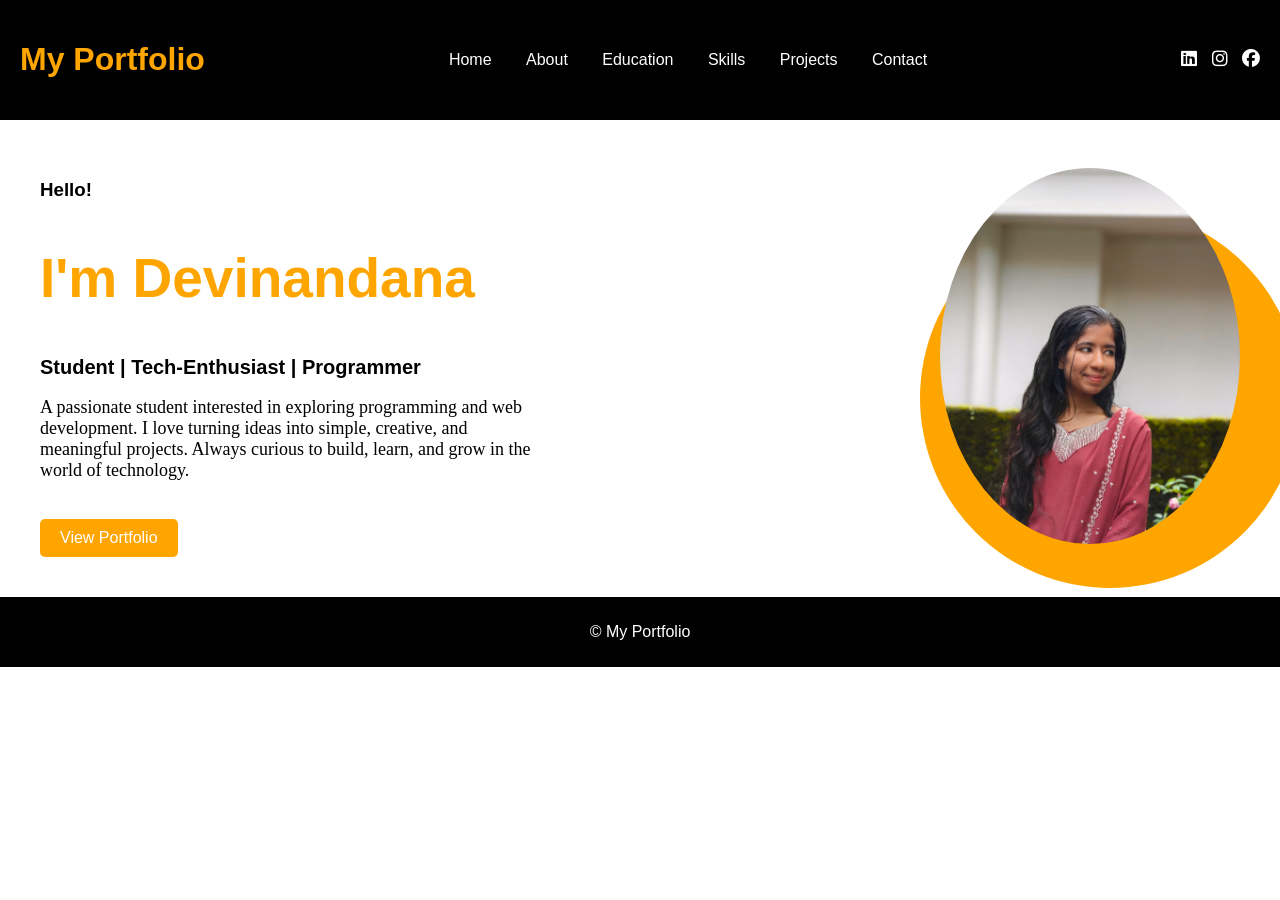
<file: index.html>
<!DOCTYPE html>
<html>
<head>
<meta charset="UTF-8">
<meta name="viewport" content="width=device-width, initial-scale=1.0">
<title>My Portfolio</title>

<link rel="stylesheet" href="style.css">

<link rel="stylesheet"
href="https://cdnjs.cloudflare.com/ajax/libs/font-awesome/6.5.0/css/all.min.css">

</head>

<body>

<header>

<h1 class="logo">My Portfolio</h1>

<nav>
<a href="index.html">Home</a>
<a href="about.html">About</a>
<a href="education.html">Education</a>
<a href="skills.html">Skills</a>
<a href="projects.html">Projects</a>
<a href="contact.html">Contact</a>
</nav>

<div class="social-icons">

<a href="#"><i class="fa-brands fa-linkedin"></i></a>
<a href="#"><i class="fa-brands fa-instagram"></i></a>
<a href="#"><i class="fa-brands fa-facebook"></i></a>

</div>

</header>

<section class="hero">

<div class="hero-text">

<h3>Hello!</h3>

<h1>I'm Devinandana</h1>

<h2>Student | Tech-Enthusiast | Programmer</h2>

<p>
A passionate student interested in exploring programming and web development. I love turning ideas into simple, creative, and meaningful projects. Always curious to build, learn, and grow in the world of technology.
</p>

<a href="projects.html" class="btn">View Portfolio</a>

</div>

<div class="hero-image">

<img src="images/profile.jpeg">

</div>

</section>

<footer>

<p>© My Portfolio</p>

</footer>
</body>
</html>
</file>
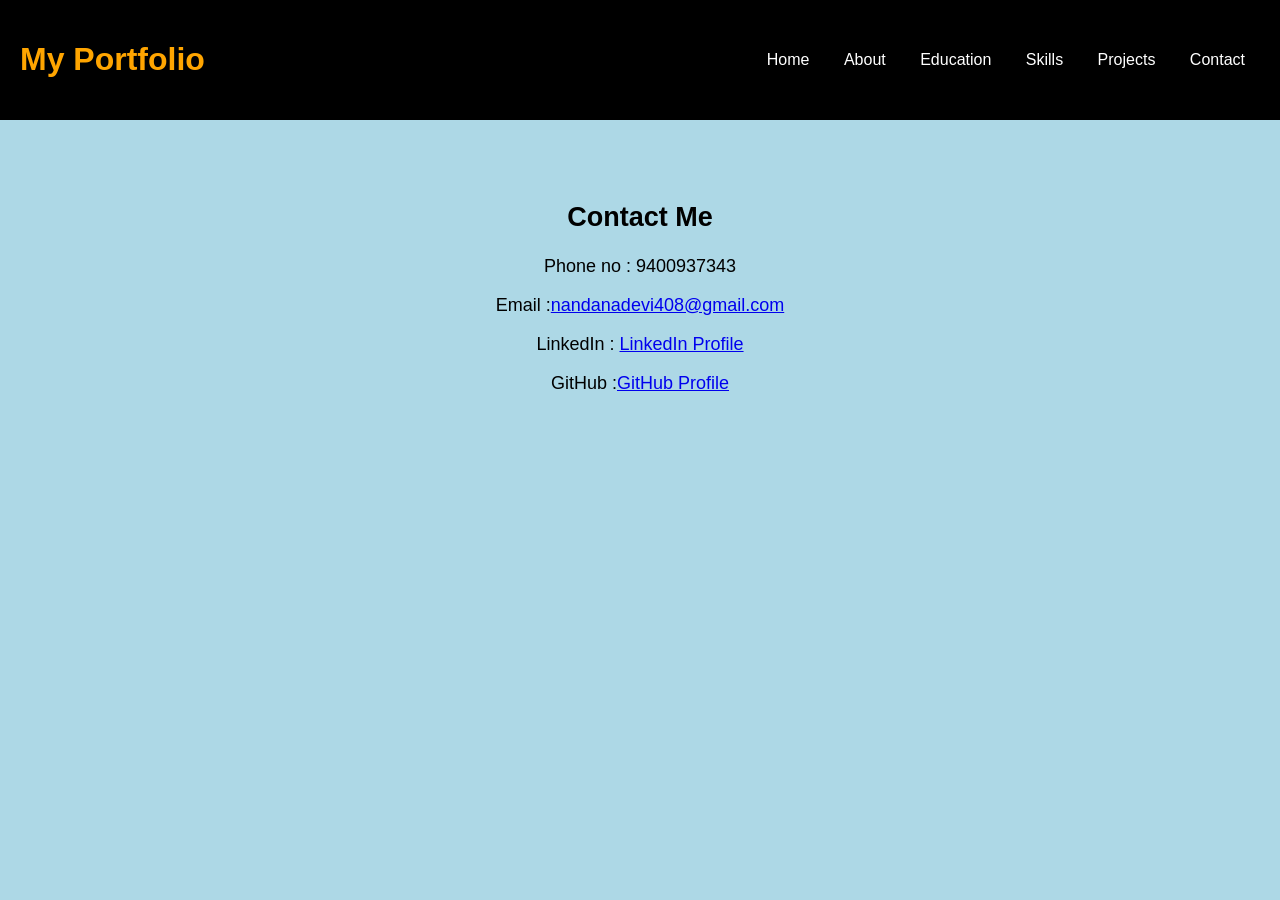
<file: contact.html>
<!DOCTYPE html>
<html>

<head>
<meta charset="UTF-8">
<meta name="viewport" content="width=device-width, initial-scale=1.0">
<title>Contact</title>

<link rel="stylesheet" href="style.css">

</head>

<body class="contact-page"></body>

<header>

<h1 class="logo">My Portfolio</h1>

<nav>
<a href="index.html">Home</a>
<a href="about.html">About</a>
<a href="education.html">Education</a>
<a href="skills.html">Skills</a>
<a href="projects.html">Projects</a>
<a href="contact.html">Contact</a>
</nav>

</header>


<section class="container">

<h2>Contact Me</h2>

<p>Phone no : 9400937343</p>

<p>Email :<a href= "mailto:nandanadevi408@gmail.com" target="_blank">nandanadevi408@gmail.com</a></p>

<p>LinkedIn : <a href="https://www.linkedin.com/in/devinandana-p-undefined-75826b3b0/" target="_blank" >LinkedIn Profile</a></p>

<p>GitHub :<a href="https://github.com/devinandana408" target="_blank">GitHub Profile</a></p>


</section>

</body>

</html>
</file>
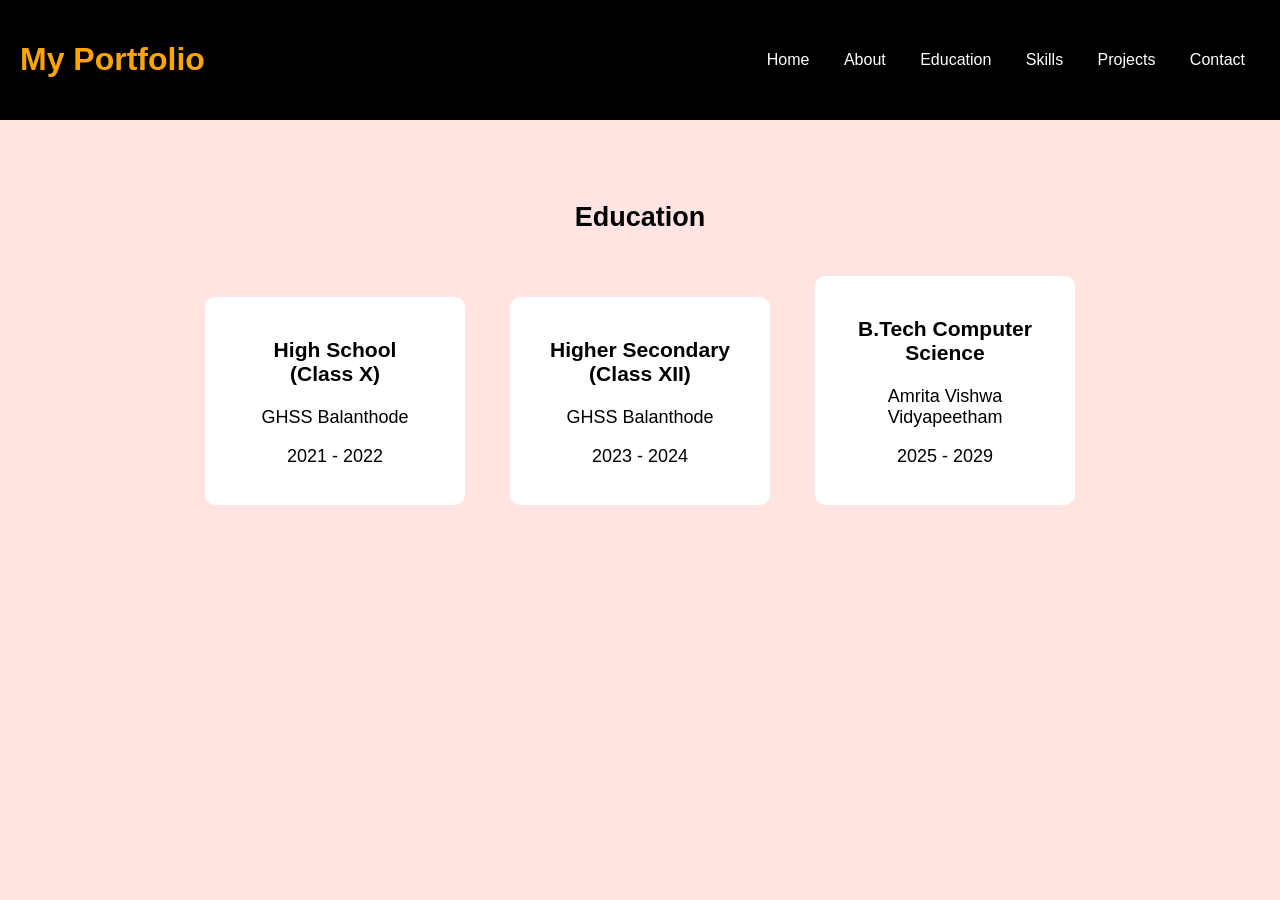
<file: education.html>
<!DOCTYPE html>
<html>

<head>
<meta charset="UTF-8">
<meta name="viewport" content="width=device-width, initial-scale=1.0">
<title>Education</title>

<link rel="stylesheet" href="style.css">

</head>

<body class="education-page"></body>

<header>

<h1 class="logo">My Portfolio</h1>

<nav>
<a href="index.html">Home</a>
<a href="about.html">About</a>
<a href="education.html">Education</a>
<a href="skills.html">Skills</a>
<a href="projects.html">Projects</a>
<a href="contact.html">Contact</a>
</nav>

</header>


<section class="container">

<h2>Education</h2>

<div class="card">

<h3>High School<br> (Class X)</h3>
<p>GHSS Balanthode</p>
<p>2021 - 2022</p>

</div>

<div class="card">

<h3>Higher Secondary (Class XII)</h3>
<p>GHSS Balanthode</p>
<p>2023 - 2024</p>

</div>

<div class="card">

<h3>B.Tech Computer Science</h3>
<p>Amrita Vishwa Vidyapeetham</p>
<p>2025 - 2029</p>

</div>

</section>

</body>

</html>
</file>
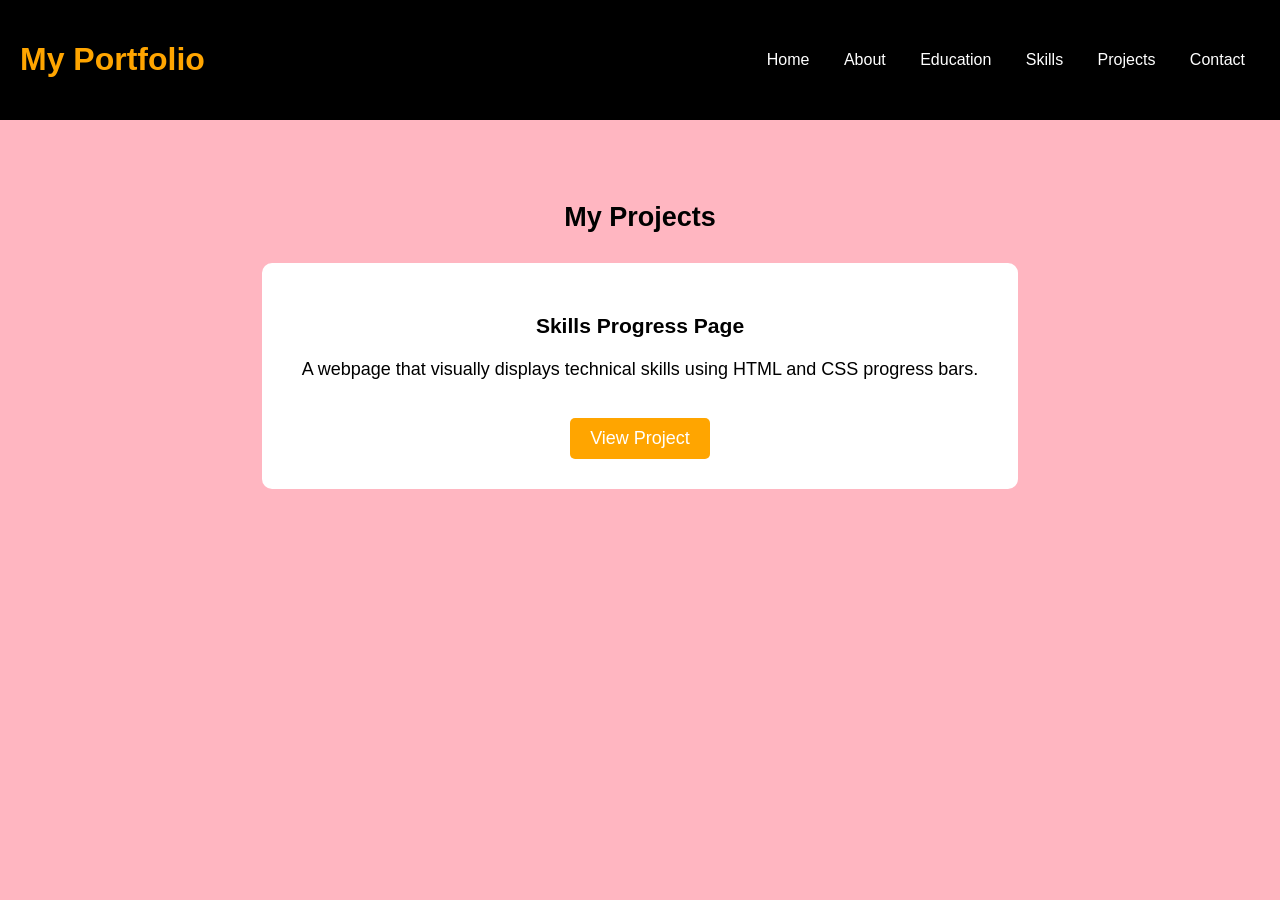
<file: projects.html>
<!DOCTYPE html>
<html>

<head>
<meta charset="UTF-8">
<meta name="viewport" content="width=device-width, initial-scale=1.0">
<title>Projects</title>

<link rel="stylesheet" href="style.css">

</head>

<body class="projects-page"></body>

<header>

<h1 class="logo">My Portfolio</h1>

<nav>
<a href="index.html">Home</a>
<a href="about.html">About</a>
<a href="education.html">Education</a>
<a href="skills.html">Skills</a>
<a href="projects.html">Projects</a>
<a href="contact.html">Contact</a>
</nav>

</header>


<section class="container">

<h2>My Projects</h2>

<div class="project-card">

<h3>Skills Progress Page</h3>
<p>A webpage that visually displays technical skills using HTML and CSS progress bars.</p>
<a href="https://devinandana408.github.io/skills-progress-page/"  class="btn" target="_blank">View Project</a>

</div>

</section>

</body>

</html>
</file>
<file: style.css>
body{
margin:0;
font-family:Arial;
background:white;
}

header{
display:flex;
justify-content:space-between;
align-items:center;
padding:20px;
background:black;
color:white;
}

.logo{
color:orange;
}

nav a{
color:white;
margin:15px;
text-decoration:none;
font-size:16px;
}

nav a:hover{
color:orange;
}

.social-icons a{
color:white;
margin-left:10px;
font-size:18px;
}

.hero{
display:flex;
justify-content:space-between;
align-items:center;
flex-wrap:wrap;
padding:40px;
}

.hero-text{
max-width:500px;
}

.hero-text h1{
font-size:55px;
color:orange;
}

.hero-text h2{
font-size:20px;
}

.hero-text p{
font-size:18px;
font-family:Cambria, Cochin, Georgia, Times, 'Times New Roman', serif;
}

.btn{
display:inline-block;
margin-top:20px;
padding:10px 20px;
background:orange;
color:white;
text-decoration:none;
border-radius:5px;
}

.hero-image{
position:relative;
border-radius: 50%;
}

.hero-image img{
width:300px;
max-width:100%;
height:auto;
border-radius:50%
}

.hero-image::before{
content:"";
position:absolute;
width:380px;
height:380px;
background:orange;
border-radius:50%;
z-index:-1;
top:40px;
left:-20px;
}

.container{
padding:60px;
text-align:center;
font-size:large;
}

.card{
background:white;
padding:20px;
margin:20px;
border-radius:10px;
display:inline-block;
width:220px;
}

.project-card{
background:white;
padding:30px;
margin:30px auto;
border-radius:10px;
width:60%;
}

footer{
text-align:center;
padding:10px;
margin-bottom:0px;
background:black;
color:white;
}

@media(max-width:768px){

.hero{
flex-direction:column;
text-align:center;
align-items:center;
}

.hero-image img{
width:250px;
margin-top:30px;
}

.hero-text{
margin-bottom:20px;
}


.card{
width:80%;
}

}
.about-page{
background:beige;
}

.skills-page{
background:peachpuff;
}

.education-page{
background:mistyrose;
}

.projects-page{
background:lightpink;
}

.contact-page{
background:lightblue;
}

.image-container{
display:flex;
justify-content:center;
gap:40px;
margin-top:30px;
}

.circle-img{
width:180px;
height:180px;
border-radius:50%;
border:4px solid orange;
object-fit:cover;
}

.square-img{
width:500px;
height:200px;
border-radius:10px;
border:4px solid orange;
object-fit:cover;
display:block;
margin:auto;
margin-top:30px;
}
</file>
